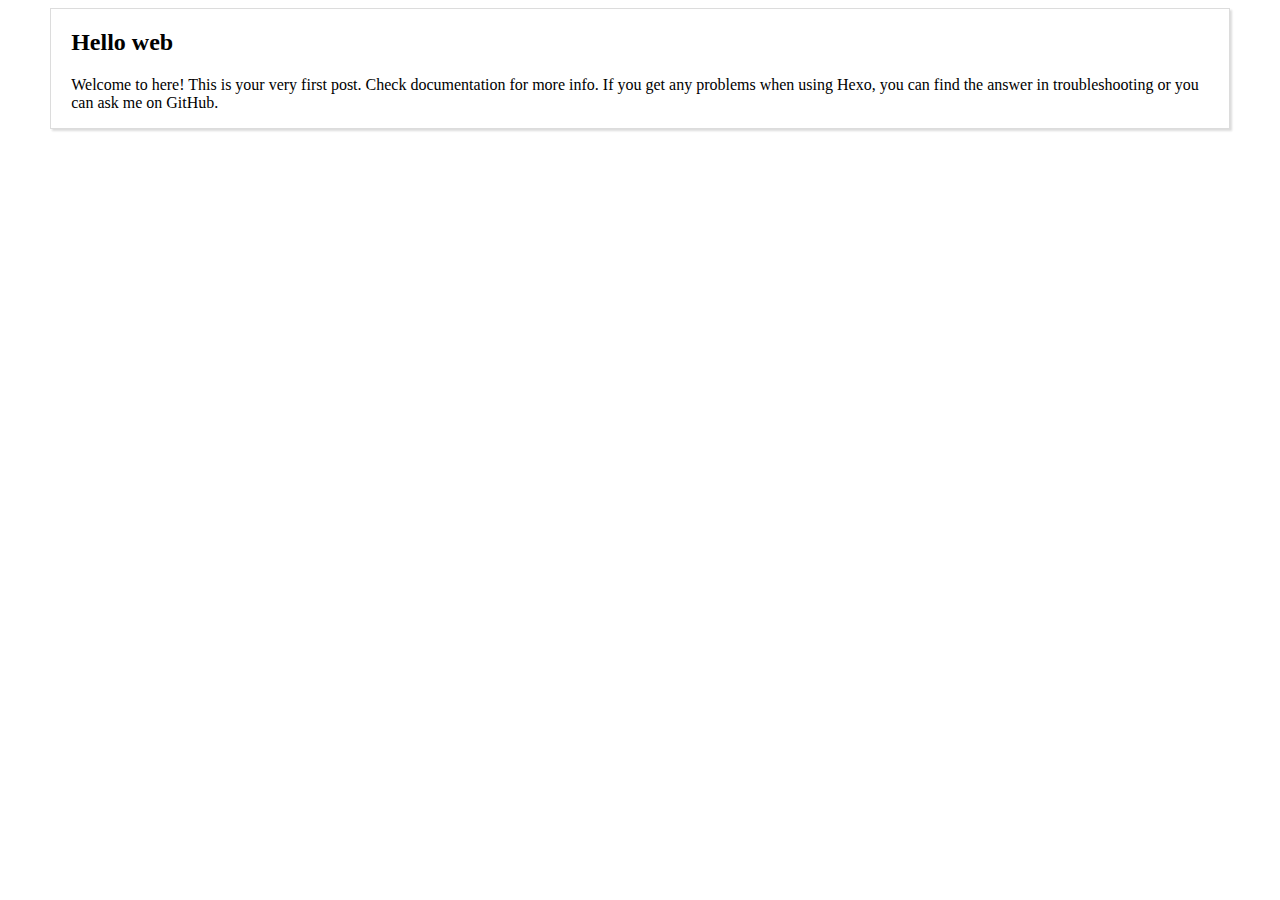
<file: T2.html>
<!DOCTYPE html>
<html lang="en">
<head>
	<meta charset="UTF-8">
	<title>Document</title>
	<style type="text/css">
		.artBox{
			width:90%;
			margin:0 auto;
			padding:0 20px 0 20px;
			background-color: #fff;
			border:1px solid #DCDCDC;
			box-shadow: 2px 2px 2px #DCDCDC;
			-webkit-box-shadow: 2px 2px 2px #DCDCDC;
		}
	</style>
</head>
<body>
	<div class="artBox">
		<h2>Hello web</h2>
		<div class="art">
			<p class="brief">Welcome to here! This is your very first post. Check documentation for more info. If you get any problems when using Hexo, you can find the answer in troubleshooting or you can ask me on GitHub.</p>
		</div>
	</div>
</body>
</html>
</file>
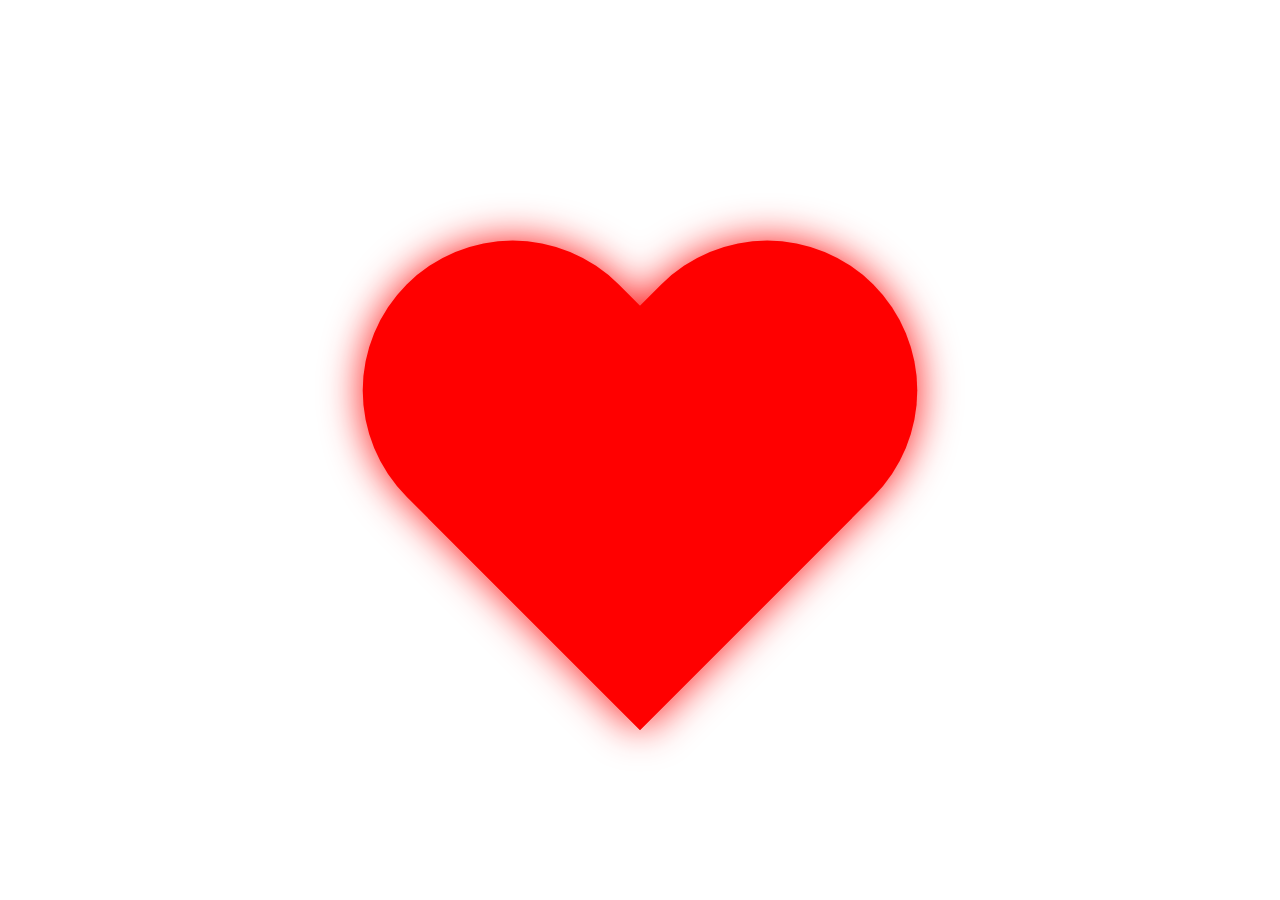
<file: art/art2.html>
<!DOCTYPE HTML>
<html>
	<head>
		<meta charset="UTF-8"/>
		<title>My Heart</title>
		<style type="text/css">
			*{
				margin: 0;
				padding: 0;
			}
			.heart{
				position: absolute;
				left:50%;
				top:50%;
				margin-left: -300px;
				margin-top:-200px;
				width:600px;
				/*height:400px;*/
				/*filter: drop-shadow(x偏移, y偏移, 模糊大小, 色值);*/
				filter:drop-shadow(0px 0px 20px rgb(255,20,20));
				animation: anime 1.5s linear infinite;
			}
			.heart:before,.heart:after{
				content: "";	/**/
				position: absolute;
				left: 300px;
				width: 300px;
				height: 480px;
				background: rgb(255,0,0);
				border-radius: 300px 300px 0 0;
				transform:rotate(-45deg);
				/*transform-origin:设置旋转元素的基点位置,是对准爱心中两个部分的关键
				具体看这篇http://blog.sina.com.cn/s/blog_780a942701014xl8.html*/
				transform-origin: 0 100%;
			}
			.heart:after{
				left:0;
				transform: rotate(45deg);
				transform-origin: 100% 100%; 
			}
			@keyframes anime{
				0%{
					transform:scale(0.8,0.8);
					opacity: 1;
				}
				25%{
					transform:scale(1,1);
					opacity: 0.8;
				}
				100%{
					transform:scale(0.8,0.8);
					opacity: 1;
				}
			}

			.loveText{
				position: absolute;
				top:75%;
				width: 100%;
				margin:0 auto;
				text-align: center;
				font-size: 50px;
				font-family: "Brush Script MT";
			}
			.loveText span{
				font-size: 35px;
				font-family: "Arial";
			}
		</style>
	</head>
	<body>
		<div id="heart" class="heart"></div>
		<div id="loveText" class="loveText" style="display: none;">Wish you a lovely night. <span>(●'◡'●)ﾉ</span></div>
		<script>
			// alert(window.navigator.userAgent);
			window.onload = function(){
				var x = document.getElementById("heart");
				var y = document.getElementById("loveText");
				x.onclick = function(){
					y.style.display = "block";
				}
			}
		</script>
	</body>
</html
</file>
